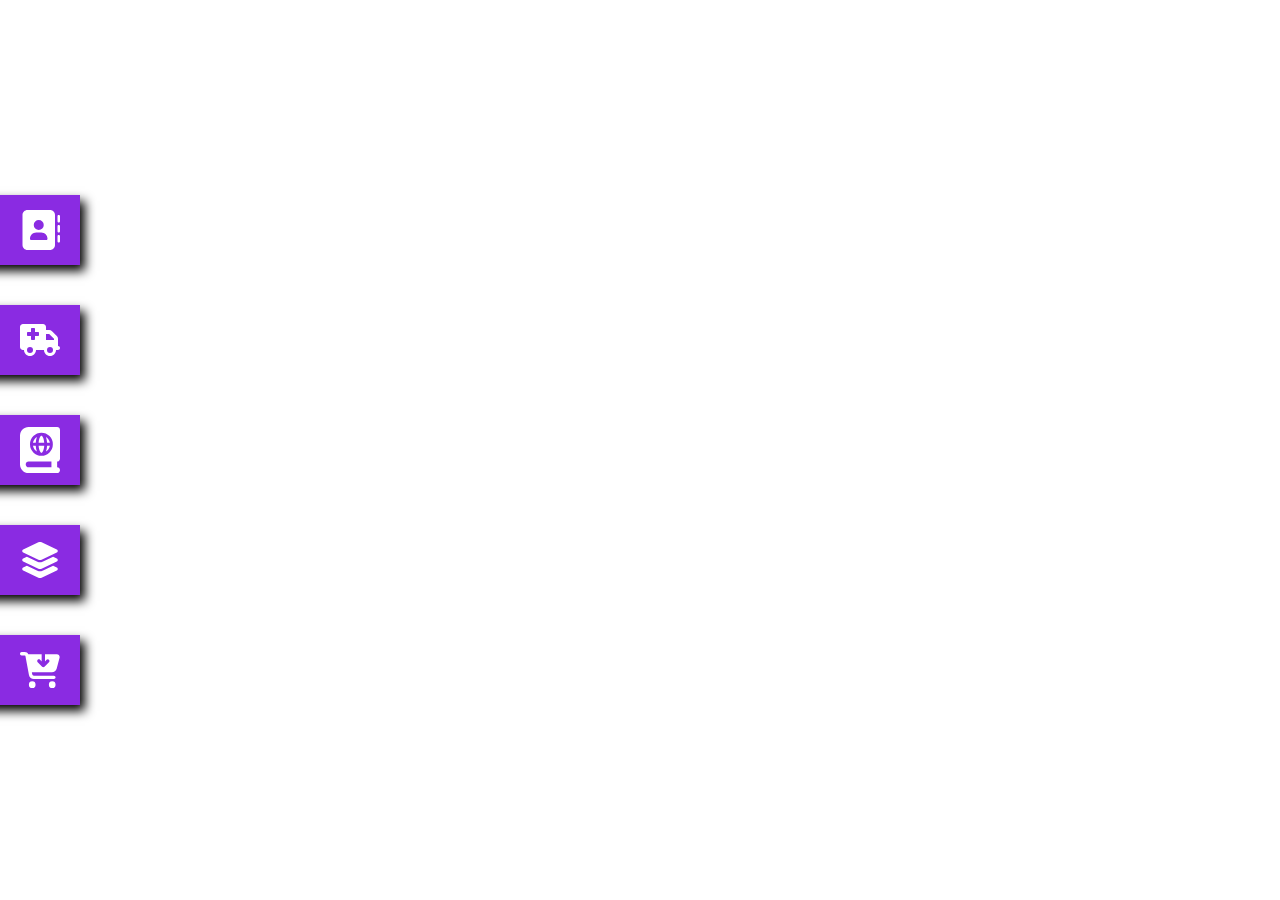
<file: pages/case-01.html>
<!DOCTYPE html>
<html lang="en">
<head>
    <meta charset="UTF-8">
    <meta name="viewport" content="width=device-width, initial-scale=1.0">
    <title>Case-01</title>
    <link rel="stylesheet" href="/css/case-01.css">
  
</head>
<body>
    <div class="box" id="box-1">
        <span>Menu One</span>
        <img src="/assets/icons/address-book-solid.svg" alt="address-book">
    </div>
    <div class="box" id="box-2">
        <span>Menu Two</span>
        <img src="/assets/icons/truck-medical-solid.svg" alt="truck-medical">
    </div>
    <div class="box" id="box-3">
        <span>Menu Three</span>
        <img src="/assets/icons/book-atlas-solid.svg" alt="book-atlas">
    </div>
    <div class="box" id="box-4">
        <span>Menu Four</span>
        <img src="/assets/icons/layer-group-solid.svg" alt="layer-group">
    </div>
    <div class="box" id="box-5">
        <span>Menu Five</span>
        <img src="/assets/icons/cart-arrow-down-solid.svg" alt="cart-arrow-down">
    </div>
</body>
</html>
</file>
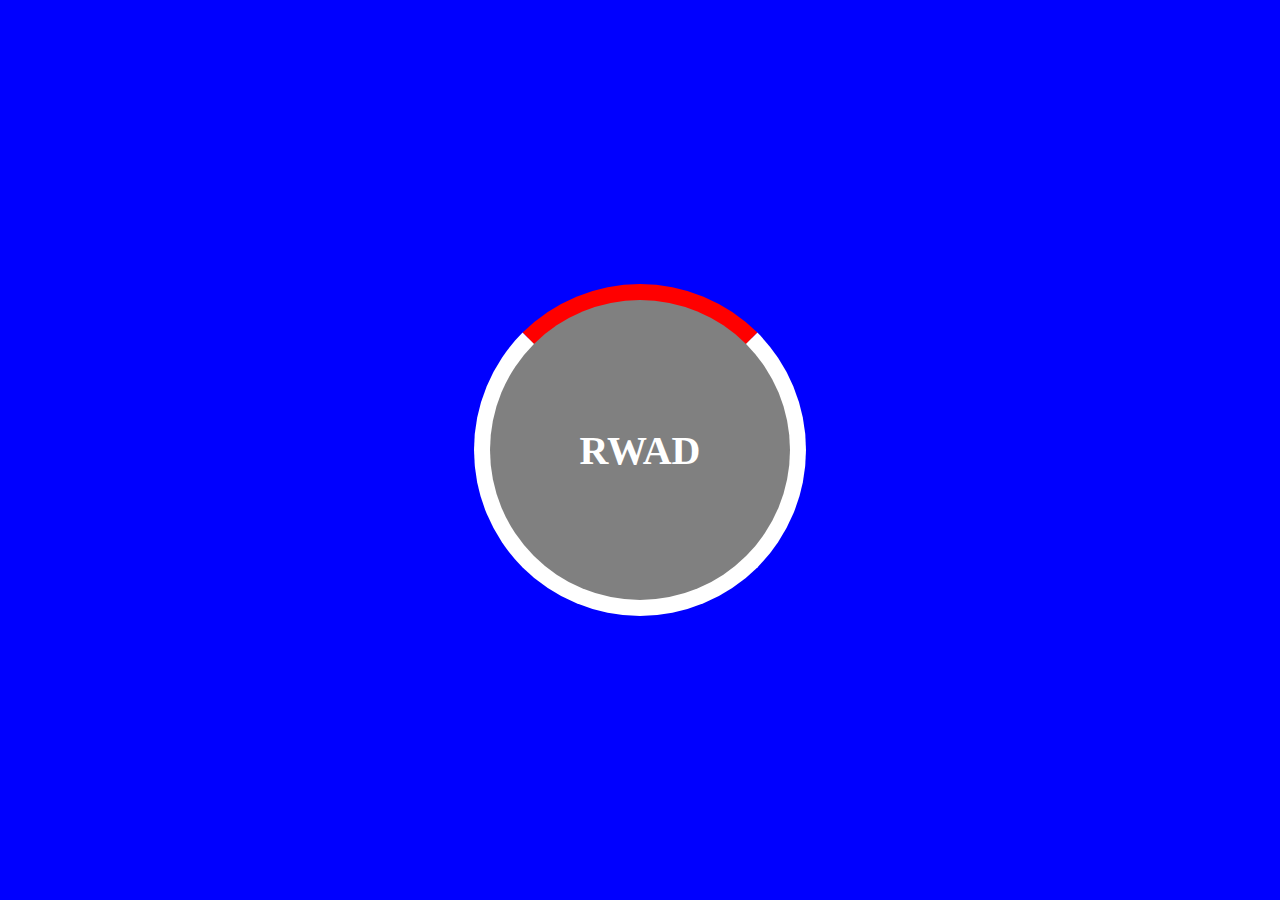
<file: pages/case-02.html>
<!DOCTYPE html>
<html lang="en">
<head>
    <meta charset="UTF-8">
    <meta name="viewport" content="width=device-width, initial-scale=1.0">
    <title>Case-02</title>
    <link rel="stylesheet" href="/css/case-02.css">
</head>
<body>
    <div class="container">
        <div class="circle">
            <span>RWAD</span>
        </div>
    </div>
  
</body>
</html>
</file>
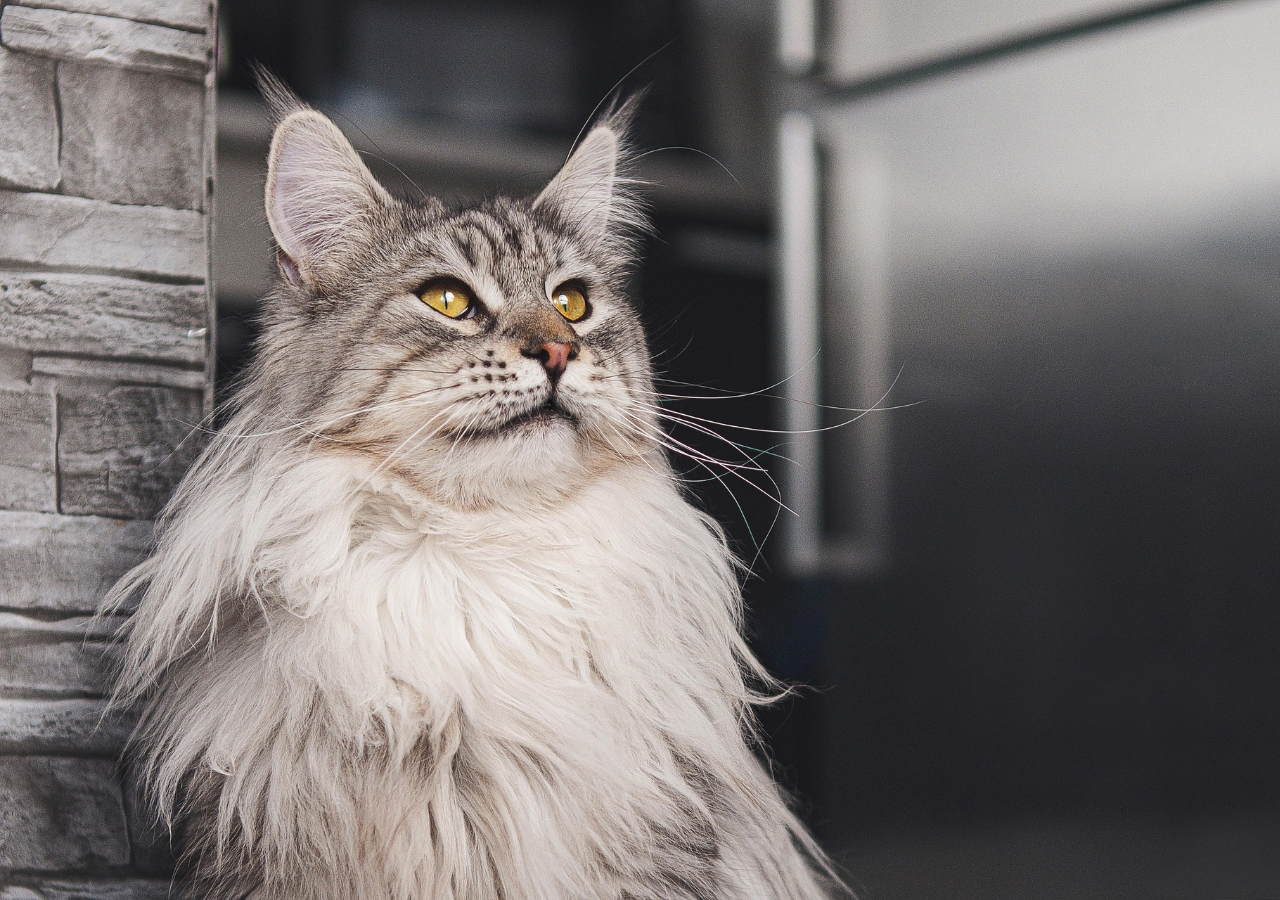
<file: pages/case-05.html>
<!DOCTYPE html>
<html lang="en">
<head>
    <meta charset="UTF-8">
    <meta name="viewport" content="width=device-width, initial-scale=1.0">
    <title>Case-05</title>
    <link rel="stylesheet" href="/css/case-05.css">
</head>
<body>
    <div class="slider">
        <div class="img-container">
            <img src="/assets/images/cat-7954713_1920.jpg" alt="cat">
            <img src="/assets/images/merry-christmas-2998593_1920.jpg" alt="merry-christmas">
            <img src="/assets/images/blue-jay-8075346_1920.jpg" alt="blue-jay">
            <img src="/assets/images/flowers-7944288_1920.jpg" alt="flowers">
        </div>
    </div>
</body>
</html>
</file>
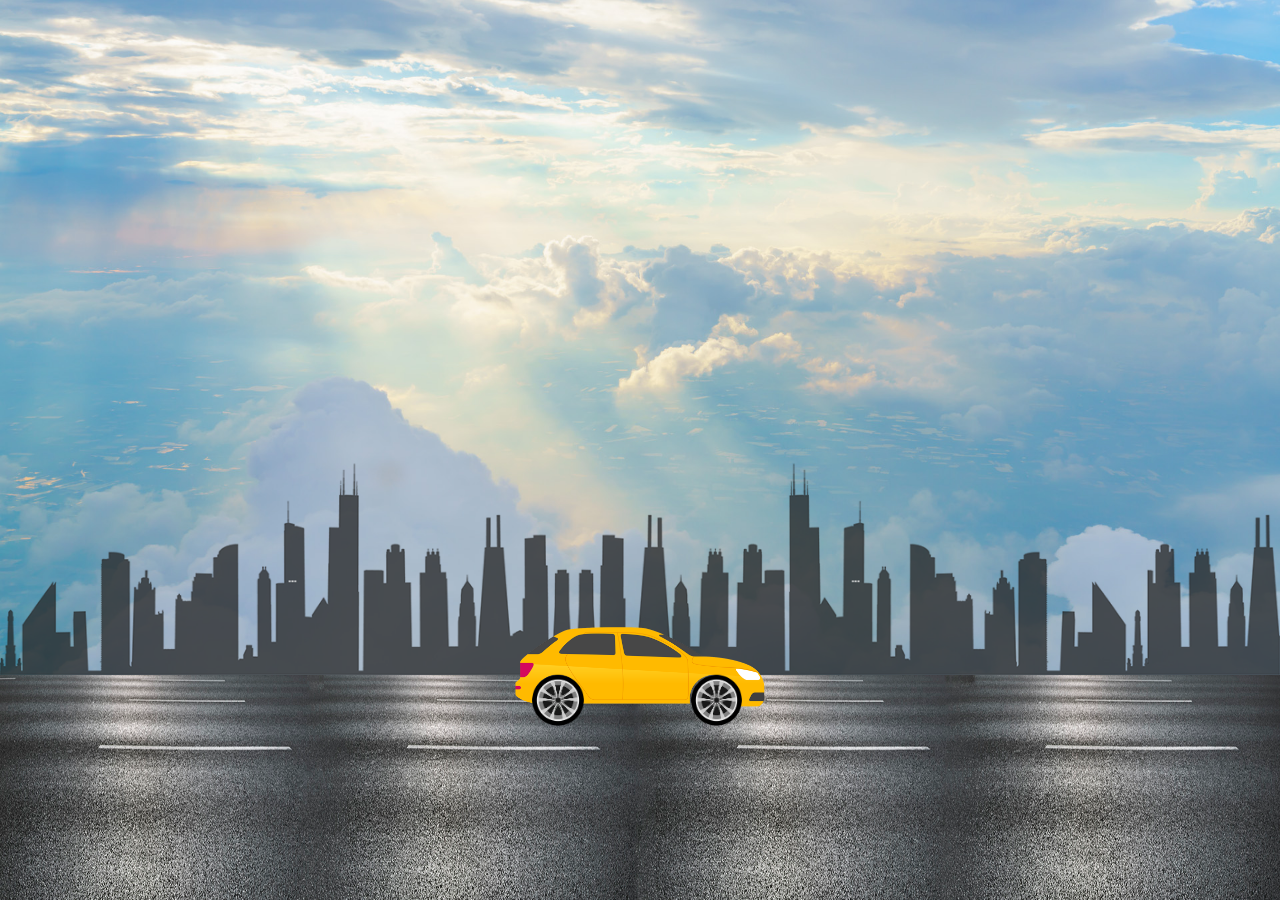
<file: pages/case-06.html>
<!DOCTYPE html>
<html lang="en">
<head>
    <meta charset="UTF-8">
    <meta name="viewport" content="width=device-width, initial-scale=1.0">
    <title>Case-06</title>
    <link rel="stylesheet" href="/css/case-06.css">
</head>
<body>
    <div class="city-view-container">
        <img src="/assets/images/sky.jpg" alt="sky">
        <div class="city-view">
           <div class="city-frame" id="frame-01">
            <img src="/assets/images/city.png" alt="city">
            <img src="/assets/images/road.jpg" alt="road">
           </div>
           <div class="city-frame" id="frame-02">
            <img src="/assets/images/city.png" alt="city">
            <img src="/assets/images/road.jpg" alt="road">
           </div>
           <div class="city-frame" id="frame-03">
            <img src="/assets/images/city.png" alt="city">
            <img src="/assets/images/road.jpg" alt="road">
           </div>
        </div>
        <div class="car">
            <img src="/assets/images/car.png" alt="car">
            <div class="wheel">
                <img src="/assets/images/wheel.png" alt="wheel-1">
                <img src="/assets/images/wheel.png" alt="wheel-2">
            </div>
            
        </div>
    </div>
    
</body>
</html>
</file>
<file: css/case-01.css>
* {
  margin: 0;
  padding: 0;
}

body {
  height: 100vh;
  display: flex;
  flex-direction: column;
  align-items: flex-start;
  justify-content: center;
}
.box {
  width: 400px;
  height: 50px;
  background-color: blueviolet;
  display: flex;
  align-items: center;
  justify-content: space-between;

  margin: 20px 0px;
  padding: 10px 20px;
  color: white;
  font-weight: 700;
  font-size: 1.5em;
  transform: translateX(-360px);

  box-shadow: 5px 6px 10px 0 rgba(0, 0, 0, 1);
  transition: transform 1s ease-in-out;
}

#box-1:hover {
  transform: translateX(0);
}
#box-2:hover {
  transform: translateX(0);
}
#box-3:hover {
  transform: translateX(0);
}
#box-4:hover {
  transform: translateX(0);
}
#box-5:hover {
  transform: translateX(0);
}

.box > img {
  width: 40px;
}
</file>
<file: css/case-02.css>
* {
  margin: 0;
  padding: 0;
}

.container {
  width: 100vw;
  height: 100vh;
  display: flex;
  align-items: center;
  justify-content: center;
  background-color: blue;
  position: fixed;
}
.circle {
  width: 300px;
  height: 300px;
  border-radius: 50%;
  background-color: gray;
  border: 16px solid white;
  border-top: 16px solid red;
}

span {
  height:100%;
  display: flex;
  align-items: center;
  justify-content: center;
  font-size: 2.5em;
  color: white;
  font-weight: 600;
}



.circle:hover {
  transition-duration: 2s ; 
  transform: rotate(360deg);
  cursor: pointer;
}

.circle:hover span{
  transform: rotate(-360deg);
  transition-duration: 2s ;
}
</file>
<file: css/case-05.css>
* {
  margin: 0;
  padding: 0;
}

.slider {
  overflow: hidden;
  width: 100vw;
  height: 100vh;
}
.img-container {
  width: 400vw;
  height: 100vh;
  display: flex;
  align-items: center;
}

.img-container > img {
  width: 100%;
  height: 100%;
  object-fit: cover;
  animation: photo-slider 20s ease-in-out infinite;
}

@keyframes photo-slider {
  0%,
  5% {
    transform: translateX(-300%);
  }
  15%,
  20% {
    transform: translateX(-200%);
  }
  30%,
  35% {
    transform: translateX(-100%);
  }
  45%,
  50% {
    transform: translateX(0);
  }
  60%,
  65% {
    transform: translateX(-100%);
  }
  75%,
  80% {
    transform: translateX(-200%);
  }
  90%,
  100% {
    transform: translateX(-300%);
  }
}
</file>
<file: css/case-06.css>
* {
  margin: 0;
  padding: 0;
}
.city-view-container {
  width: 100vw;
  height: 100vh;
  overflow: hidden;
  position: fixed;
}
.city-view-container > img {
  width: 100vw;
  height: 75vh;
  object-fit: cover;
  position: relative;
}

.city-view {
  display: flex;
  width: 300vw;
  align-items: flex-end;
}
.city-frame {
  display: flex;
  flex-direction: column;
  justify-content: flex-end;
  height: 100vh;
  width: 100vw;
  position: absolute;
  top: 0;
  left: 0;
  animation: go-back 10s ease-in-out 1s infinite;
}

#frame-02 {
  left: 100vw;
}
#frame-03 {
  left: 200vw;
}

.city-frame > img {
  width: 100vw;
  height: 25vh;
}

.car {
  width: 20vw;
  position: absolute;
  top: 75%;
  left: 50%;
  transform: translate(-50%, -50%);
}

.car > img {
  width: 100%;
}

.wheel > img {
  width: 4vw;
  position: absolute;
  animation: wheel-rotation 10s ease-in-out infinite;
  animation-delay: 1s;
}

img[alt="wheel-1"] {
  top: 50%;
  left: 8%;
}

img[alt="wheel-2"] {
  top: 50%;
  left: 70%;
}

@keyframes go-back {
  from {
    transform: translateX(0);
  }
  to {
    transform: translateX(-200vw);
  }
}
@keyframes wheel-rotation {
  0% {
    transform: rotate(0);
  }
  50% {
    transform: rotate(-360deg);
  }
  100% {
    transform: rotate(0);
  }
}
</file>
